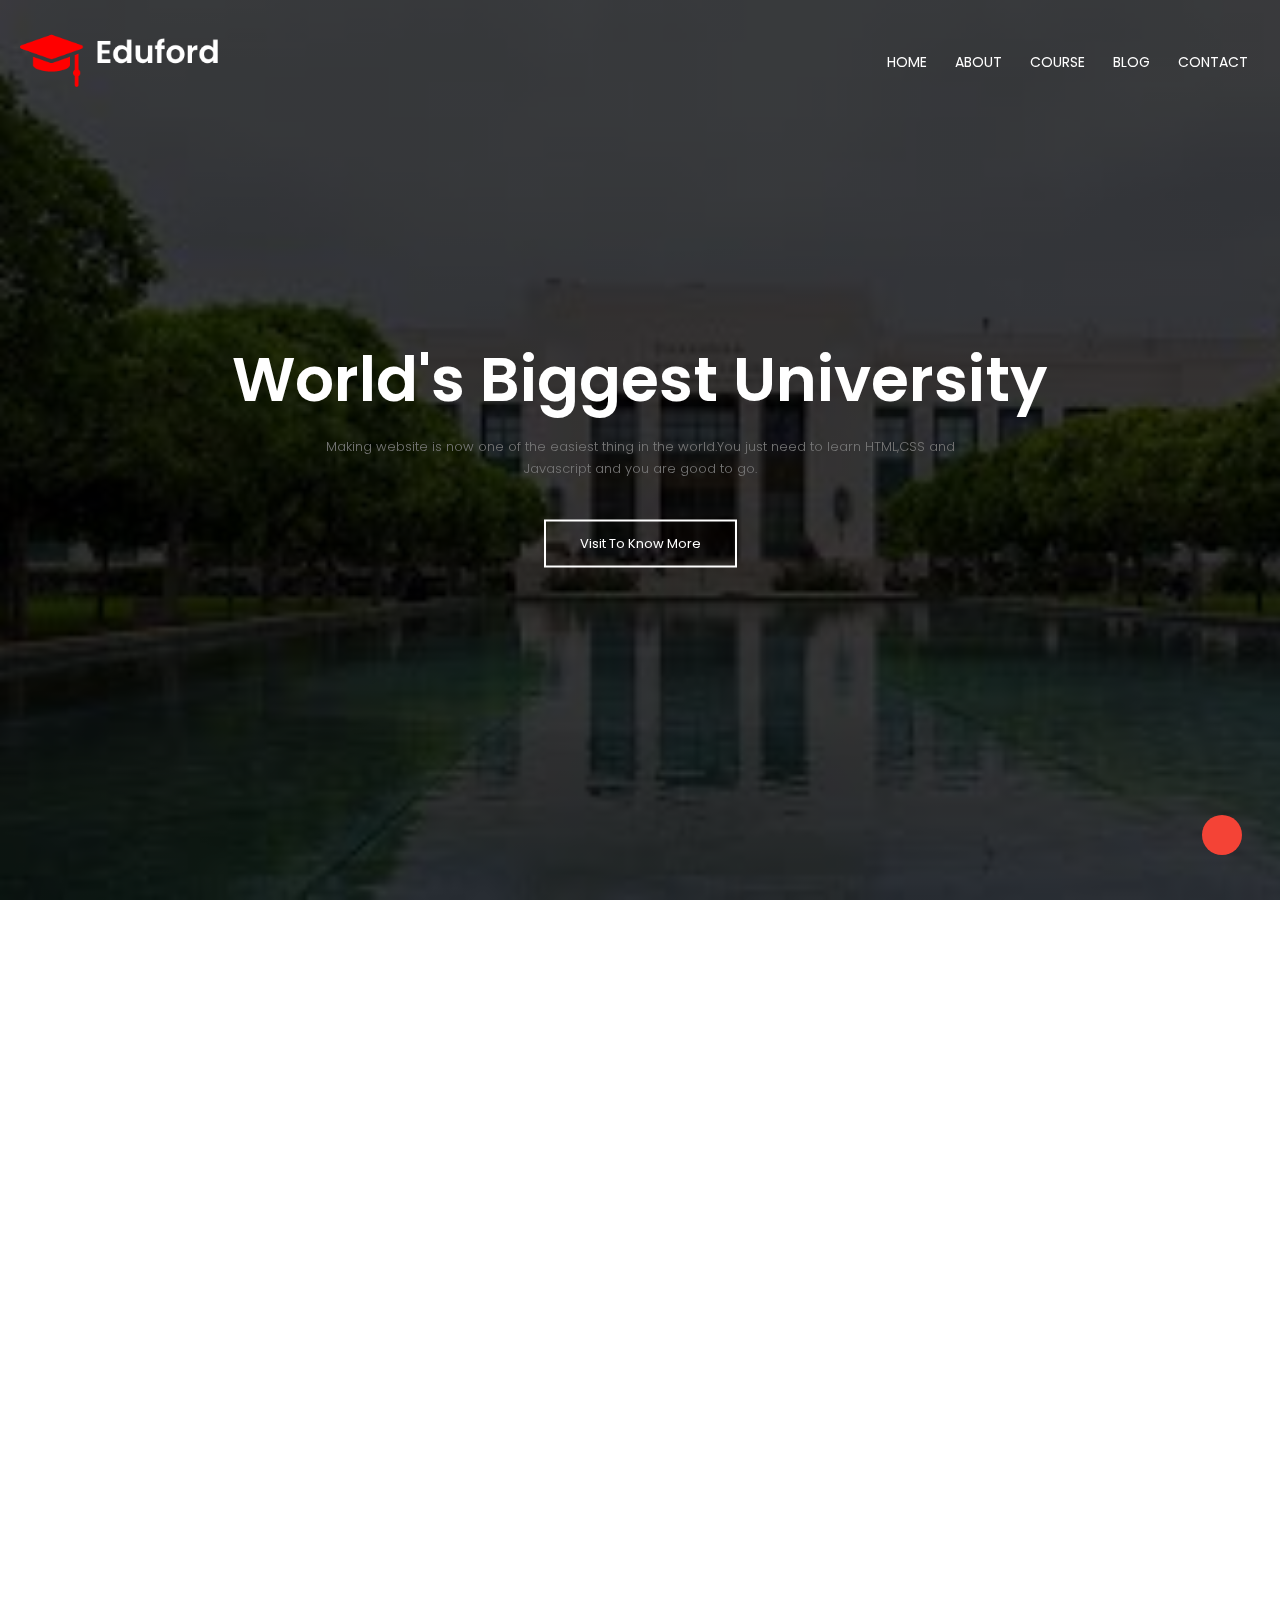
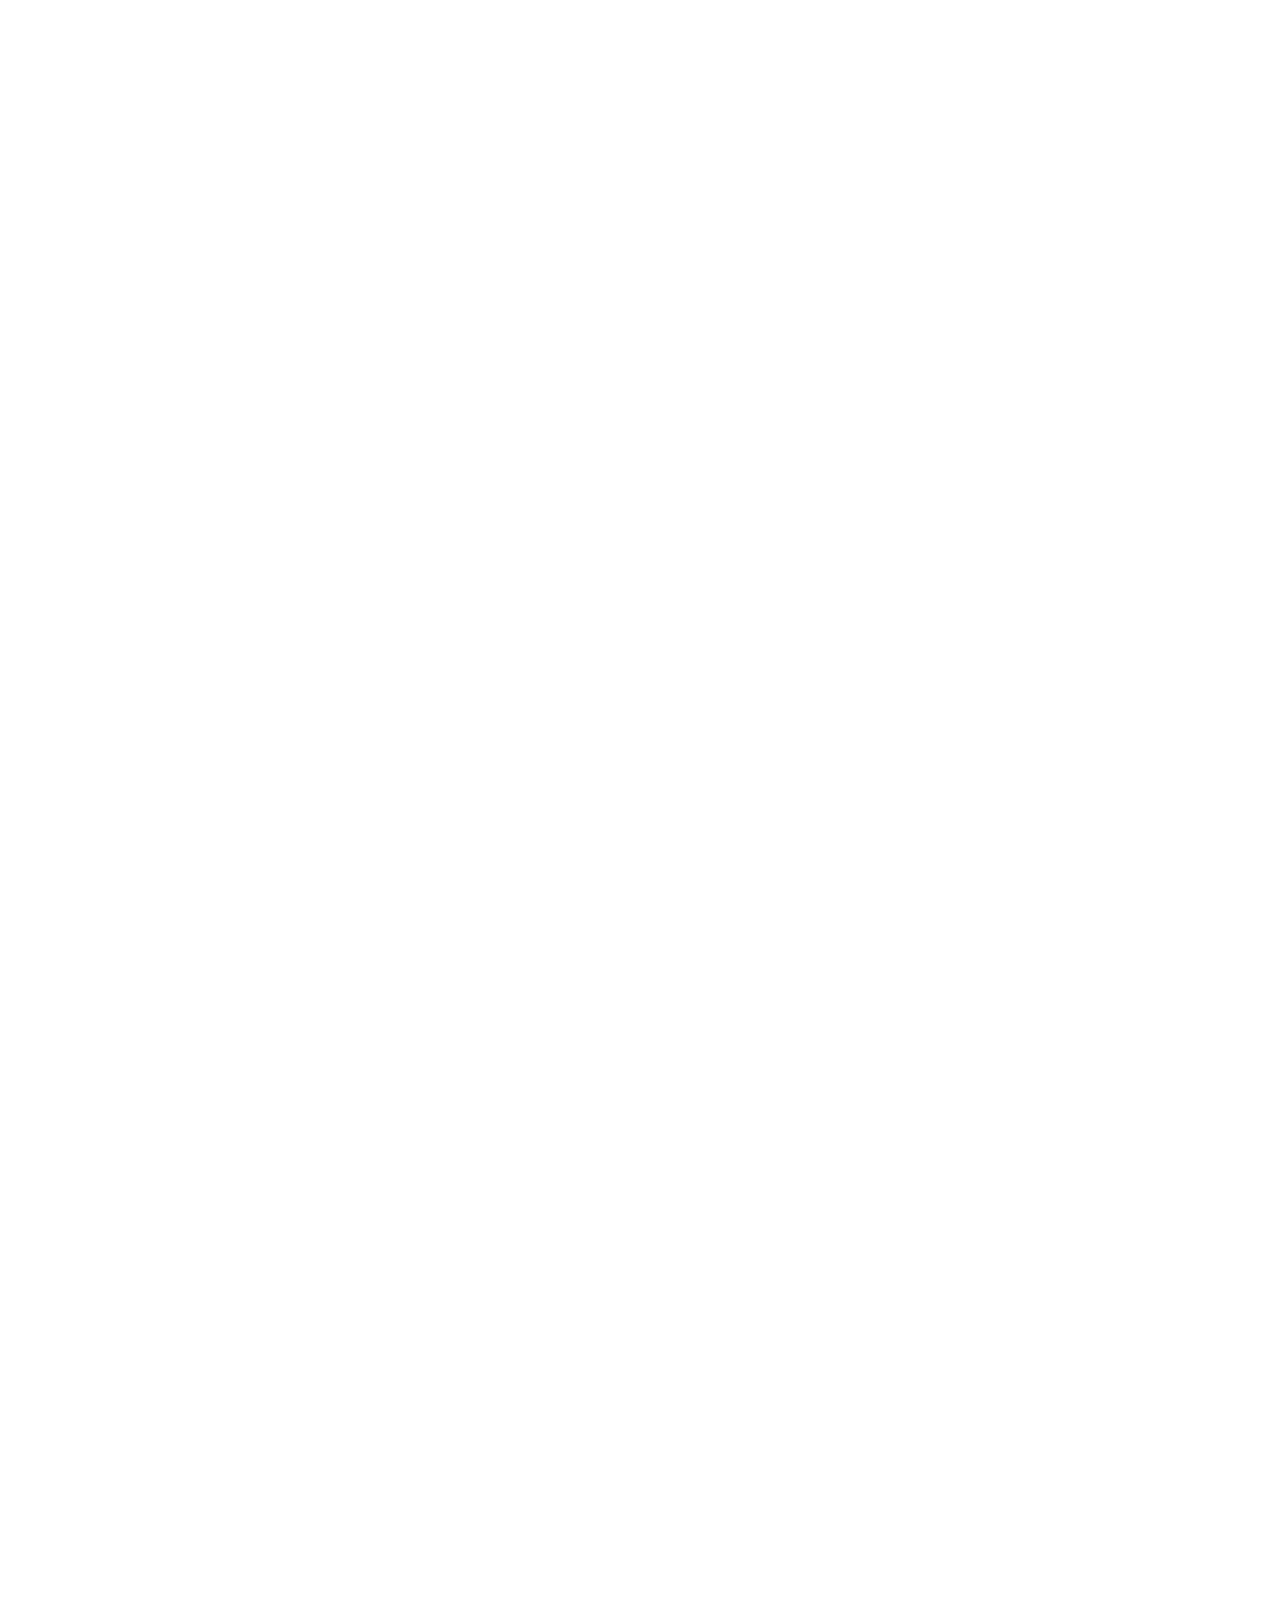
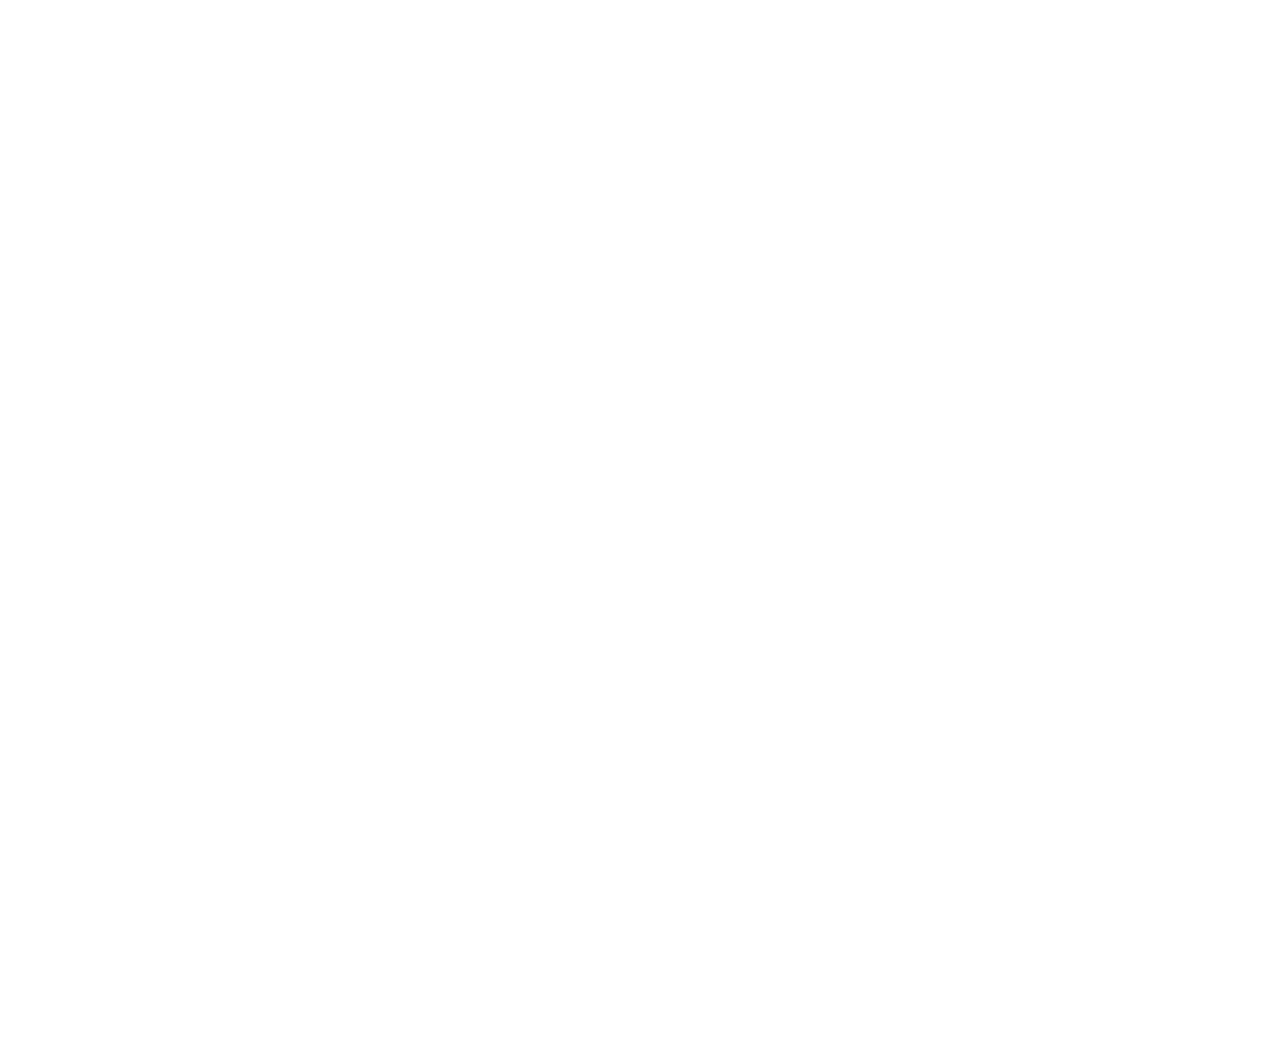
<file: index.html>
<!DOCTYPE html>
<html lang="en">
<head>
    <meta charset="UTF-8">
    <meta name="viewport" content="width=device-width, initial-scale=1.0">
    <title>University Web</title>
    <link rel="shortcut icon" href="favicon.jpg" type="image/x-icon">
    <link rel="stylesheet" href="style.css">
    <link rel="stylesheet" href="https://unpkg.com/aos@next/dist/aos.css" />
    <link rel="stylesheet" href="https://cdnjs.cloudflare.com/ajax/libs/font-awesome/6.4.2/css/all.min.css" integrity="sha512-z3gLpd7yknf1YoNbCzqRKc4qyor8gaKU1qmn+CShxbuBusANI9QpRohGBreCFkKxLhei6S9CQXFEbbKuqLg0DA==" crossorigin="anonymous" referrerpolicy="no-referrer" />
</head>
<body>

    <!-- Preloader -->

    <div id="preloader"></div>

    <!-- Navbar -->

    <section class="header">

        <nav data-aos="fade-down">
            <a href="index.html"><img src="logo.png"></a>
            <div class="nav-links" id="navLinks">
                <i class="fa fa-xmark" onclick="hideMenu()"></i>
                <ul>
                    <li><a href="index.html">HOME</a></li>
                    <li><a href="about.html">ABOUT</a></li>
                    <li><a href="courses.html">COURSE</a></li>
                    <li><a href="blog.html">BLOG</a></li>
                    <li><a href="contact.html">CONTACT</a></li>
                </ul>
            </div>
            <i class="fa fa-bars" onclick="showMenu()"></i>
        </nav>

        <div class="text-box">
            <h1 data-aos="fade-up">World's Biggest University</h1>
            <p data-aos="fade-up">Making website is now one of the easiest thing in the world.You just need to learn HTML,CSS and <br> Javascript and you are good to go.</p>
            <a href="" class="hero-btn" data-aos="fade-up" data-aos-offset="80">Visit To Know More</a>
        </div>

        <a href="#" class="top"><i class="fa-solid fa-arrow-up"></i></a>

    </section>



<!-- course -->


<section class="course">

    <h1 data-aos="fade-up">Courses We Offer</h1>
    <p data-aos="fade-up">Lorem ipsum dolor sit amet consectetur adipisicing elit.</p>

    <div class="row">
        <div class="course-col" data-aos="fade-up">
            <h3>Intermediate</h3>
            <p>Lorem ipsum dolor, sit amet consectetur adipisicing elit. Similique cupiditate animi quo illo! Dolorem mollitia dignissimos cumque aliquid, blanditiis rerum sint quos voluptatem repellat minima illum.Ashfaq hero is very good commando.</p>
        </div>
        <div class="course-col" data-aos="fade-up">
            <h3>Degree</h3>
            <p>Lorem ipsum dolor, sit amet consectetur adipisicing elit. Similique cupiditate animi quo illo! Dolorem mollitia dignissimos cumque aliquid, blanditiis rerum sint quos voluptatem repellat minima illum.Ashfaq hero is very good commando.</p>
        </div>
        <div class="course-col" data-aos="fade-up">
            <h3>Post Graduation</h3>
            <p>Lorem ipsum dolor, sit amet consectetur adipisicing elit. Similique cupiditate animi quo illo! Dolorem mollitia dignissimos cumque aliquid, blanditiis rerum sint quos voluptatem repellat minima illum.Ashfaq hero is very good commando.</p>
        </div>
    </div>

</section>



<!-- campus -->

<section class="campus">

    <h1 data-aos="fade-up">Our Global Campus</h1>
    <p data-aos="fade-up">Lorem ipsum, dolor sit amet consectetur adipisicing elit.</p>

    <div class="row">
        <div class="campus-col" data-aos="fade-up">
            <img src="bahria.jpg">
            <div class="layer">
                <h3>BEHRIA</h3>
            </div>
        </div>
        <div class="campus-col" data-aos="fade-up">
            <img src="karachi.jpg">
            <div class="layer">
                <h3>KARACHI</h3>
            </div>
        </div>
        <div class="campus-col" data-aos="fade-up">
            <img src="peshawar.jpg">
            <div class="layer">
                <h3>PESHAWAR</h3>
            </div>
        </div>
    </div>

</section>



<!-- facilities -->


<section class="facilities">

    <h1 data-aos="fade-up">Our Facilities</h1>
    <p data-aos="fade-up">Lorem ipsum dolor sit amet consectetur adipisicing elit.</p>

    <div class="row">
        <div class="facilities-col" data-aos="fade-up">
            <img src="library.jpg">
            <h3>World Class Library</h3>
            <p>Lorem ipsum dolor sit amet consectetur adipisicing elit. Quos accusantium ab repudiandae doloribus repent.</p>
        </div>
        <div class="facilities-col" data-aos="fade-up">
            <img src="playground.jpg">
            <h3>Largest Playground</h3>
            <p>Lorem ipsum dolor sit amet consectetur adipisicing elit. Quos accusantium ab repudiandae doloribus repent.</p>
        </div>
        <div class="facilities-col" data-aos="fade-up">
            <img src="cafeteria.jpg">
            <h3>Healthy And Tasty Food</h3>
            <p>Lorem ipsum dolor sit amet consectetur adipisicing elit. Quos accusantium ab repudiandae doloribus repent.</p>
        </div>
    </div>

</section>


<!-- testimonials -->


<section class="testimonials">

    <h1 data-aos="fade-up">What Our Student Says</h1>
    <p data-aos="fade-up">Lorem ipsum dolor, sit amet consectetur adipisicing elit.</p>

    <div class="row">
        <div class="testimonials-col" data-aos="fade-up">
            <img src="mr.beast.jpg">
            <div>
                <p>Lorem ipsum dolor sit, amet consectetur adipisicing elit. Quos fuga nobis, architecto soluta illo eveniet corrupti suscipit accusamus ex placeat quisquam.Veritatis odit voluptatibus explicabo ducimus.</p>
                <h3>Mr.Beast</h3>
                <i class="fa fa-star"></i>
                <i class="fa fa-star"></i>
                <i class="fa fa-star"></i>
                <i class="fa fa-star"></i>
                <i class="fa fa-star-o"></i>
            </div>
        </div>
        <div class="testimonials-col" data-aos="fade-up">
            <img src="mr.jack.jpg">
            <div>
                <p>Lorem ipsum dolor sit, amet consectetur adipisicing elit. Quos fuga nobis, architecto soluta illo eveniet corrupti suscipit accusamus ex placeat quisquam.Veritatis odit voluptatibus explicabo ducimus.</p>
                <h3>Mr.Jack</h3>
                <i class="fa fa-star"></i>
                <i class="fa fa-star"></i>
                <i class="fa fa-star"></i>
                <i class="fa fa-star"></i>
                <i class="fa fa-star-half-o"></i>
            </div>
        </div>
    </div>

</section>


<!-- call to action -->


<section class="cta" data-aos="fade-up">

    <h1>Enroll For Our Various Online Courses <br> Anywhere From The World</h1>
    <a href="" class="hero-btn">CONTACT US</a>

</section>

<!-- footer -->

<section class="footer" data-aos="fade-up">

    <h3>About Us</h3>
    <p>Lorem ipsum dolor sit amet consectetur adipisicing elit. Dolorem ipsam nostrum, <br> aperiam consequuntur nemo quia iusto possimus minima enim modi.</p>
    <div class="icons">
        <i class="fa-brands fa-facebook"></i>
        <i class="fa-brands fa-instagram"></i>
        <i class="fa-brands fa-twitter"></i>
        <i class="fa-brands fa-linkedin"></i>
    </div>
    <p>Made With <i class="fa fa-heart"></i> By Abdul Rafay</p>

</section>


<!-- Javascript -->

<script src="https://unpkg.com/aos@next/dist/aos.js"></script>
<script>
    AOS.init({
        duration: 1000,
        offset: 120
      });
</script>

<script>

var navLinks = document.getElementById('navLinks');
function showMenu(){
    navLinks.style.right = '0';
}
function hideMenu(){
    navLinks.style.right = '-200px';
}

const loader = document.getElementById("preloader");

window.addEventListener("load", function(){
    loader.style.display = "none";
})

</script>

</body>
</html>
</file>
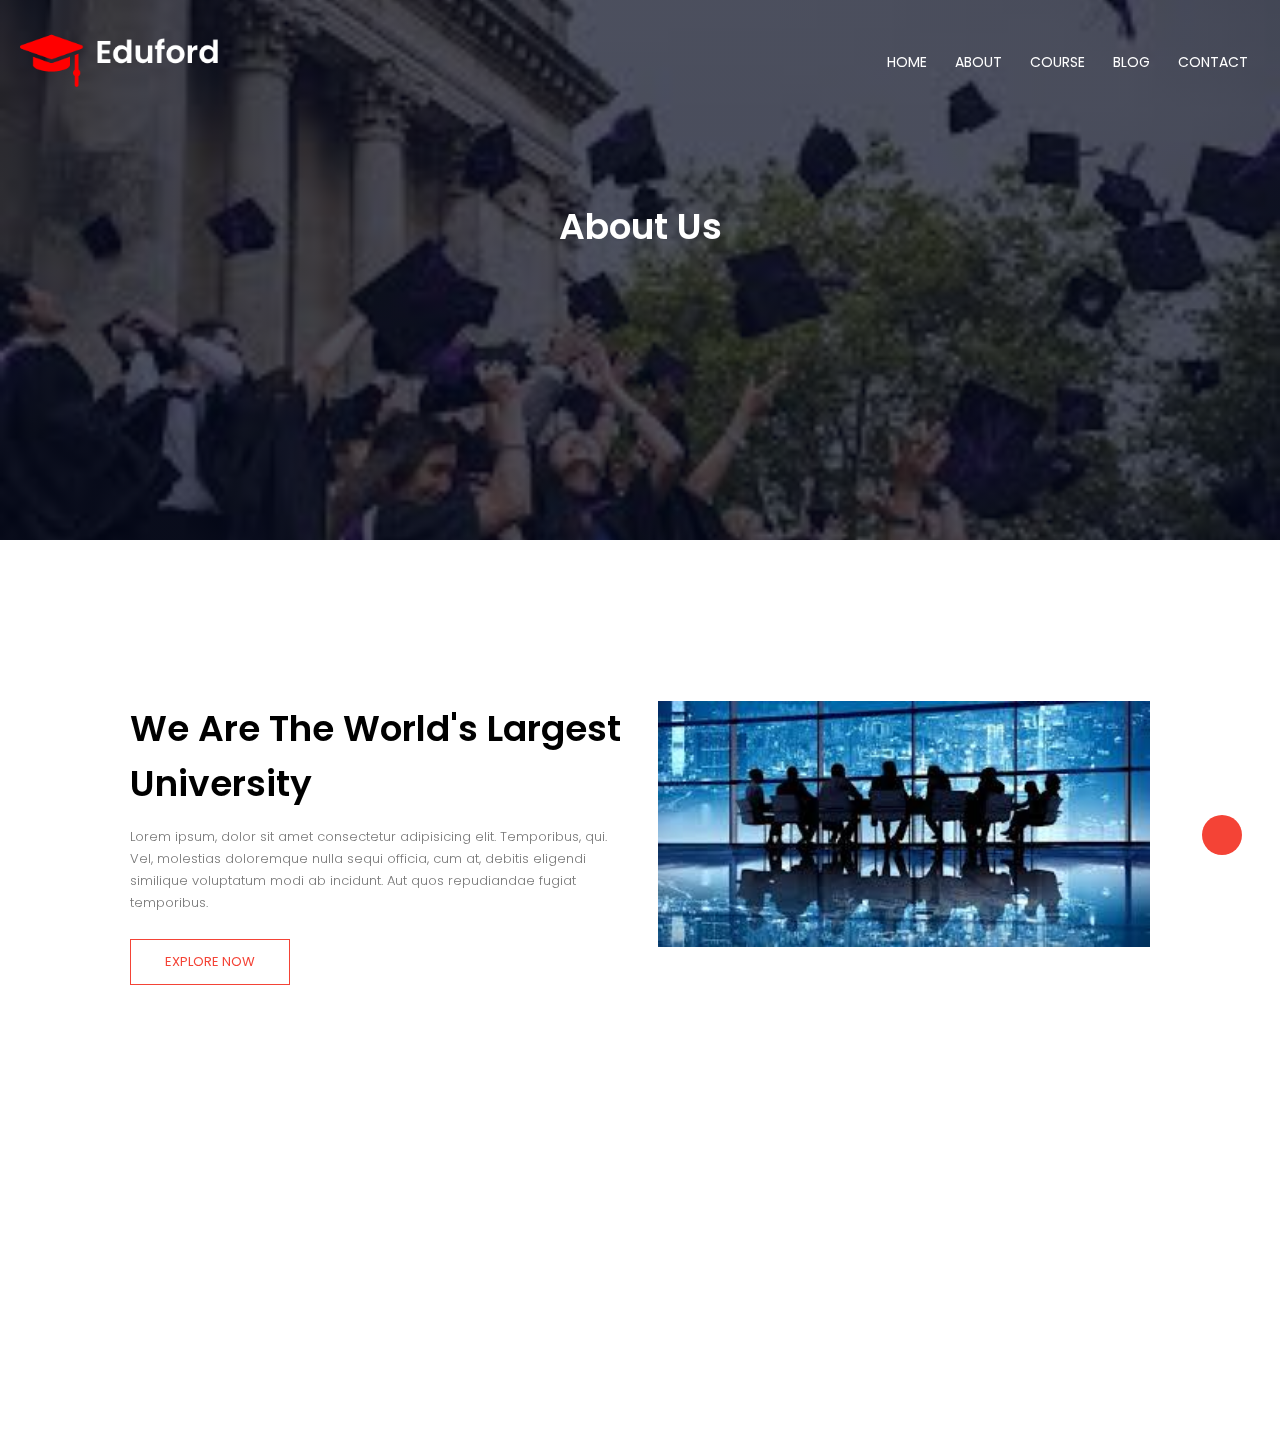
<file: about.html>
<!DOCTYPE html>
<html lang="en">
<head>
    <meta charset="UTF-8">
    <meta name="viewport" content="width=device-width, initial-scale=1.0">
    <title>University Web</title>
    <link rel="shortcut icon" href="favicon.jpg" type="image/x-icon">
    <link rel="stylesheet" href="style.css">
    <link rel="stylesheet" href="https://unpkg.com/aos@next/dist/aos.css" />
    <link rel="stylesheet" href="https://cdnjs.cloudflare.com/ajax/libs/font-awesome/6.4.2/css/all.min.css" integrity="sha512-z3gLpd7yknf1YoNbCzqRKc4qyor8gaKU1qmn+CShxbuBusANI9QpRohGBreCFkKxLhei6S9CQXFEbbKuqLg0DA==" crossorigin="anonymous" referrerpolicy="no-referrer" />
</head>
<body>

    <!-- Preloader -->

    <div id="preloader"></div>

    <!-- Navbar -->

    <section class="sub-header">

        <nav data-aos="fade-down">
            <a href="index.html"><img src="logo.png"></a>
            <div class="nav-links" id="navLinks">
                <i class="fa fa-xmark" onclick="hideMenu()"></i>
                <ul>
                    <li><a href="index.html">HOME</a></li>
                    <li><a href="about.html">ABOUT</a></li>
                    <li><a href="courses.html">COURSE</a></li>
                    <li><a href="blog.html">BLOG</a></li>
                    <li><a href="contact.html">CONTACT</a></li>
                </ul>
            </div>
            <i class="fa fa-bars" onclick="showMenu()"></i>
        </nav>

        <h1 data-aos="fade-down">About Us</h1>

        <a href="#" class="top"><i class="fa-solid fa-arrow-up"></i></a>

    </section>


<!-- about us content -->


<section class="about-us">

    <div class="row" data-aos="fade-up">
        <div class="about-col">
            <h1>We Are The World's Largest University</h1>
            <p>Lorem ipsum, dolor sit amet consectetur adipisicing elit. Temporibus, qui. Vel, molestias doloremque nulla sequi officia, cum at, debitis eligendi similique voluptatum modi ab incidunt. Aut quos repudiandae fugiat temporibus.</p>
            <a href="" class="hero-btn red-btn">EXPLORE NOW</a>
        </div>
        <div class="about-col">
            <img src="about.mt.jpg">
        </div>
    </div>

</section>


<!-- footer -->


<section class="footer" data-aos="fade-up">

    <h3>About Us</h3>
    <p>Lorem ipsum dolor sit amet consectetur adipisicing elit. Dolorem ipsam nostrum, <br> aperiam consequuntur nemo quia iusto possimus minima enim modi.</p>
    <div class="icons">
        <i class="fa-brands fa-facebook"></i>
        <i class="fa-brands fa-instagram"></i>
        <i class="fa-brands fa-twitter"></i>
        <i class="fa-brands fa-linkedin"></i>
    </div>
    <p>Made With <i class="fa fa-heart"></i>Love By Abdul Rafay</p>

</section>


<!-- Javascript -->

<script src="https://unpkg.com/aos@next/dist/aos.js"></script>
<script>
    AOS.init({
        duration: 1000,
        offset: 120
      });
</script>

<script>

var navLinks = document.getElementById('navLinks');
function showMenu(){
    navLinks.style.right = '0';
}
function hideMenu(){
    navLinks.style.right = '-200px';
}

const loader = document.getElementById("preloader");

window.addEventListener("load", function(){
    loader.style.display = "none";
})

</script>

</body>
</html>
</file>
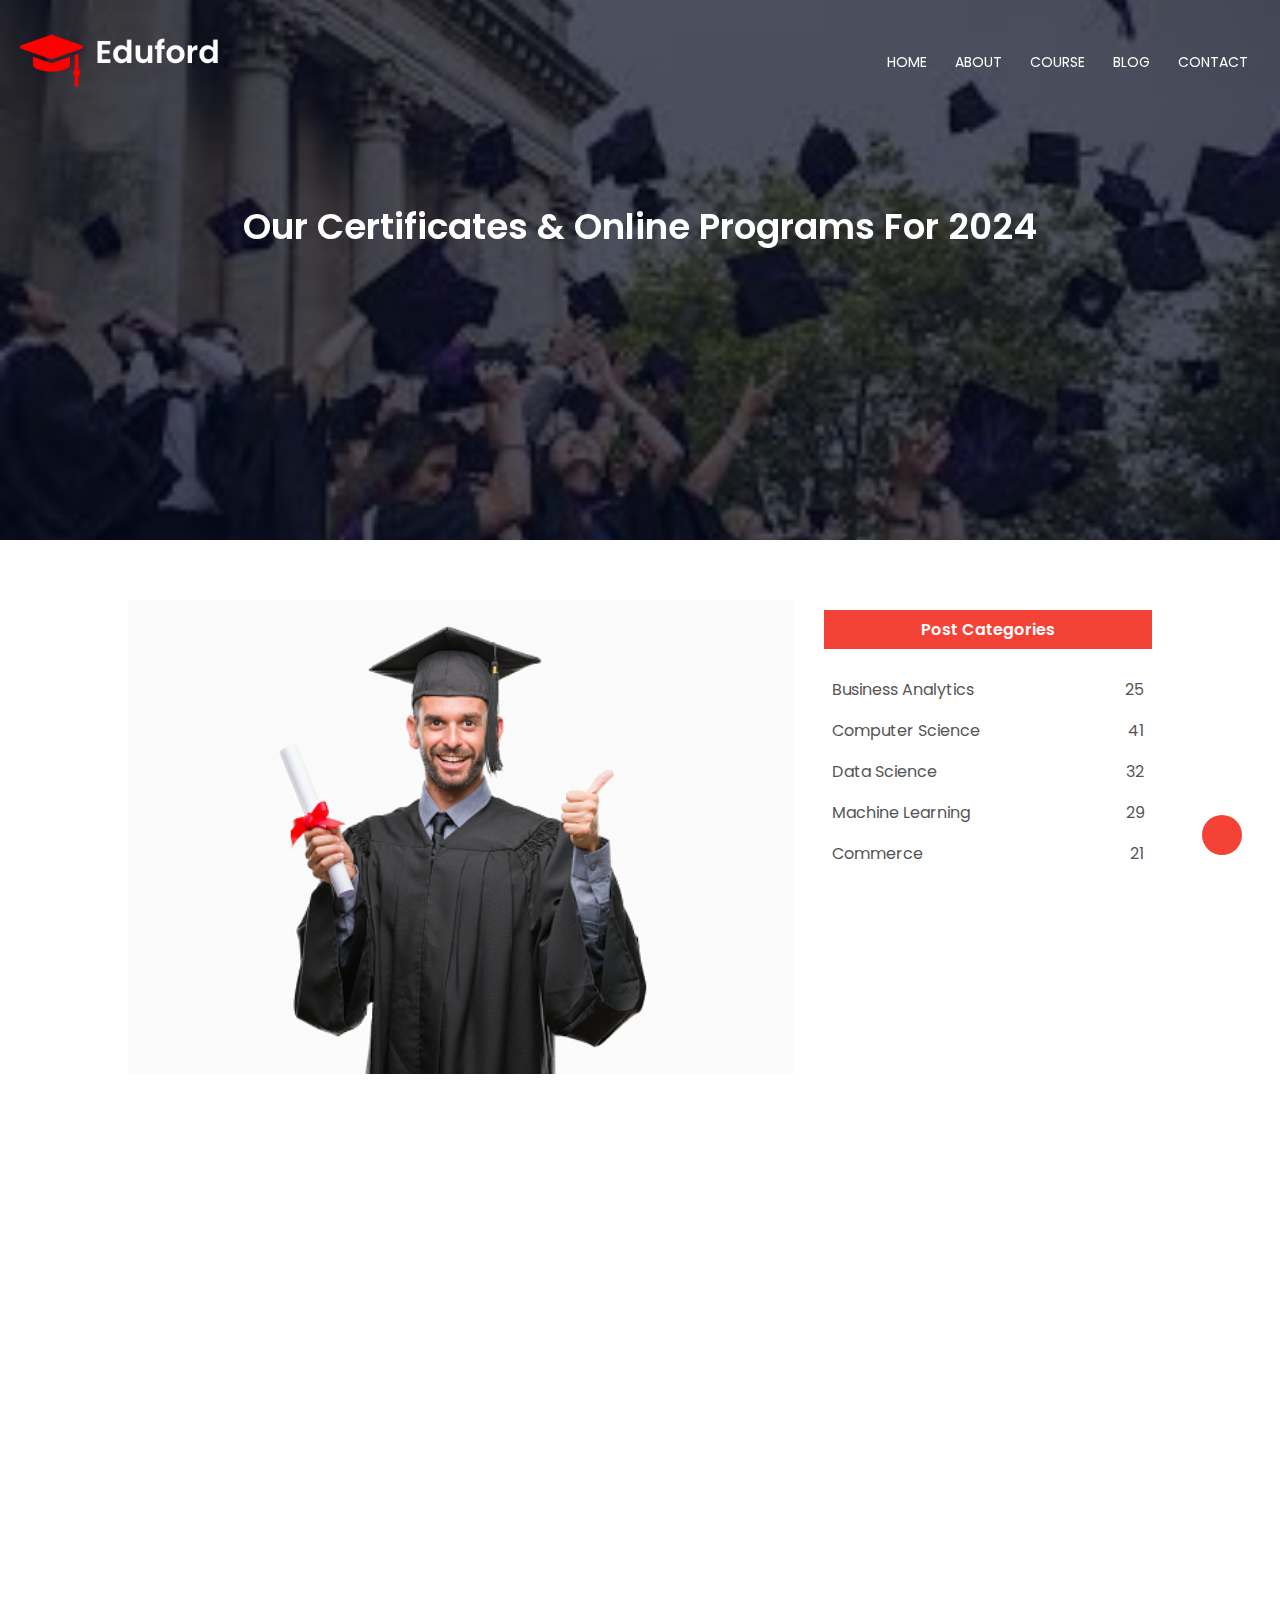
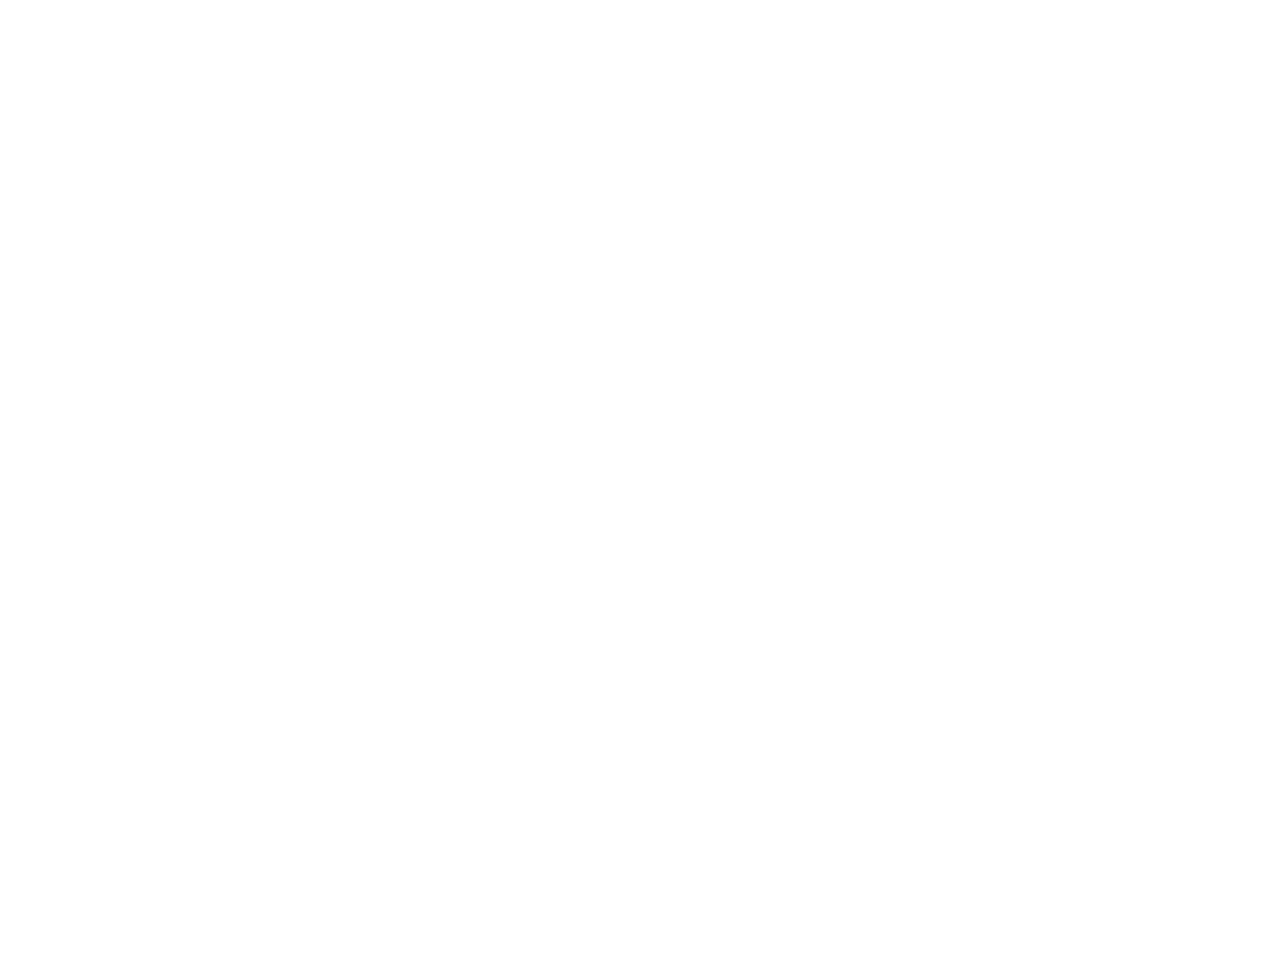
<file: blog.html>
<!DOCTYPE html>
<html lang="en">
<head>
    <meta charset="UTF-8">
    <meta name="viewport" content="width=device-width, initial-scale=1.0">
    <title>University Web</title>
    <link rel="shortcut icon" href="favicon.jpg" type="image/x-icon">
    <link rel="stylesheet" href="style.css">
    <link rel="stylesheet" href="https://unpkg.com/aos@next/dist/aos.css" />
    <link rel="stylesheet" href="https://cdnjs.cloudflare.com/ajax/libs/font-awesome/6.4.2/css/all.min.css" integrity="sha512-z3gLpd7yknf1YoNbCzqRKc4qyor8gaKU1qmn+CShxbuBusANI9QpRohGBreCFkKxLhei6S9CQXFEbbKuqLg0DA==" crossorigin="anonymous" referrerpolicy="no-referrer" />
</head>
<body>

    <!-- Preloader -->

    <div id="preloader"></div>

    <!-- Navbar -->

    <section class="sub-header">

        <nav data-aos="fade-down">
            <a href="index.html"><img src="logo.png"></a>
            <div class="nav-links" id="navLinks">
                <i class="fa fa-xmark" onclick="hideMenu()"></i>
                <ul>
                    <li><a href="index.html">HOME</a></li>
                    <li><a href="about.html">ABOUT</a></li>
                    <li><a href="courses.html">COURSE</a></li>
                    <li><a href="blog.html">BLOG</a></li>
                    <li><a href="contact.html">CONTACT</a></li>
                </ul>
            </div>
            <i class="fa fa-bars" onclick="showMenu()"></i>
        </nav>

        <h1 data-aos="fade-down">Our Certificates & Online Programs For 2024</h1>

        <a href="#" class="top"><i class="fa-solid fa-arrow-up"></i></a>

    </section>


<!-- blog page content -->


<section class="blog-content">

    <div class="blog-left">
        <img src="certificate.jpg" data-aos="fade-up">
        <h2 data-aos="fade-up">Our Certificates & Online Programs For 2023</h2>
        <p data-aos="fade-up">Lorem ipsum dolor sit amet consectetur adipisicing elit. Provident, ullam perspiciatis ex doloremque accusamus aliquam voluptas ipsa quas cum nostrum, perferendis blanditiis veritatis recusandae molestiae pariatur consequatur quos, minus cotrum histrech gestorial backtecria getes.</p>
        <br>
        <p data-aos="fade-up">Lorem ipsum dolor sit, amet consectetur adipisicing elit. Reiciendis soluta aut doloremque, quidem maxime magni. Animi provident error laboriosam sit magnam beatae quae soluta. Nisi officia atque at iste error.Lorem ipsum dolor sit amet consectetur adipisicing elit. Dolorem ipsam nostrum, <br> aperiam consequuntur nemo quia iusto possimus minima enim modi.</p>
        <br>
        <p data-aos="fade-up">Lorem ipsum dolor sit, amet consectetur adipisicing elit. Reiciendis soluta aut doloremque, quidem maxime magni. Animi provident error laboriosam sit magnam beatae quae soluta. Nisi officia atque at iste error.Lorem ipsum dolor sit amet consectetur adipisicing elit. Dolorem ipsam nostrum, aperiam consequuntur nemo quia iusto possimus minima enim modi.</p>
        <br>
        <p data-aos="fade-up">Lorem ipsum dolor sit, amet consectetur adipisicing elit. Reiciendis soluta aut doloremque, quidem maxime magni. Animi provident error laboriosam sit magnam beatae quae soluta. Nisi officia atque at iste error.Lorem ipsum dolor sit amet consectetur adipisicing elit. Dolorem ipsam nostrum, aperiam consequuntur nemo quia iusto possimus minima enim modi.</p>

        <div class="comment-box" data-aos="fade-up">

            <h3>Leave a comment</h3>

            <form class="comment-form">
                <input type="text" placeholder="Enter Name">
                <input type="text" placeholder="Enter Email">
                <textarea rows="5" placeholder="Your Comment"></textarea>
                <button type="submit" class="hero-btn red-btn">Post Comment</button>
            </form>

        </div>


    </div>
    <div class="blog-right">
        <h3>Post Categories</h3>
        <div>
            <span>Business Analytics</span>
            <span>25</span>
        </div>
        <div>
            <span>Computer Science</span>
            <span>41</span>
        </div>
        <div>
            <span>Data Science</span>
            <span>32</span>
        </div>
        <div>
            <span>Machine Learning</span>
            <span>29</span>
        </div>
        <div>
            <span>Commerce</span>
            <span>21</span>
        </div>
    </div>


</section>


<!-- footer -->


<section class="footer" data-aos="fade-up">

    <h3>About Us</h3>
    <p>Lorem ipsum dolor sit amet consectetur adipisicing elit. Dolorem ipsam nostrum, <br> aperiam consequuntur nemo quia iusto possimus minima enim modi.</p>
    <div class="icons">
        <i class="fa-brands fa-facebook"></i>
        <i class="fa-brands fa-instagram"></i>
        <i class="fa-brands fa-twitter"></i>
        <i class="fa-brands fa-linkedin"></i>
    </div>
    <p>Made With <i class="fa fa-heart"></i>Love By Abdul Rafay</p>

</section>


<!-- Javascript -->

<script src="https://unpkg.com/aos@next/dist/aos.js"></script>
<script>
    AOS.init({
        duration: 1000,
        offset: 120
      });
</script>

<script>

var navLinks = document.getElementById('navLinks');
function showMenu(){
    navLinks.style.right = '0';
}
function hideMenu(){
    navLinks.style.right = '-200px';
}

const loader = document.getElementById("preloader");

window.addEventListener("load", function(){
    loader.style.display = "none";
})

</script>


</body>
</html>
</file>
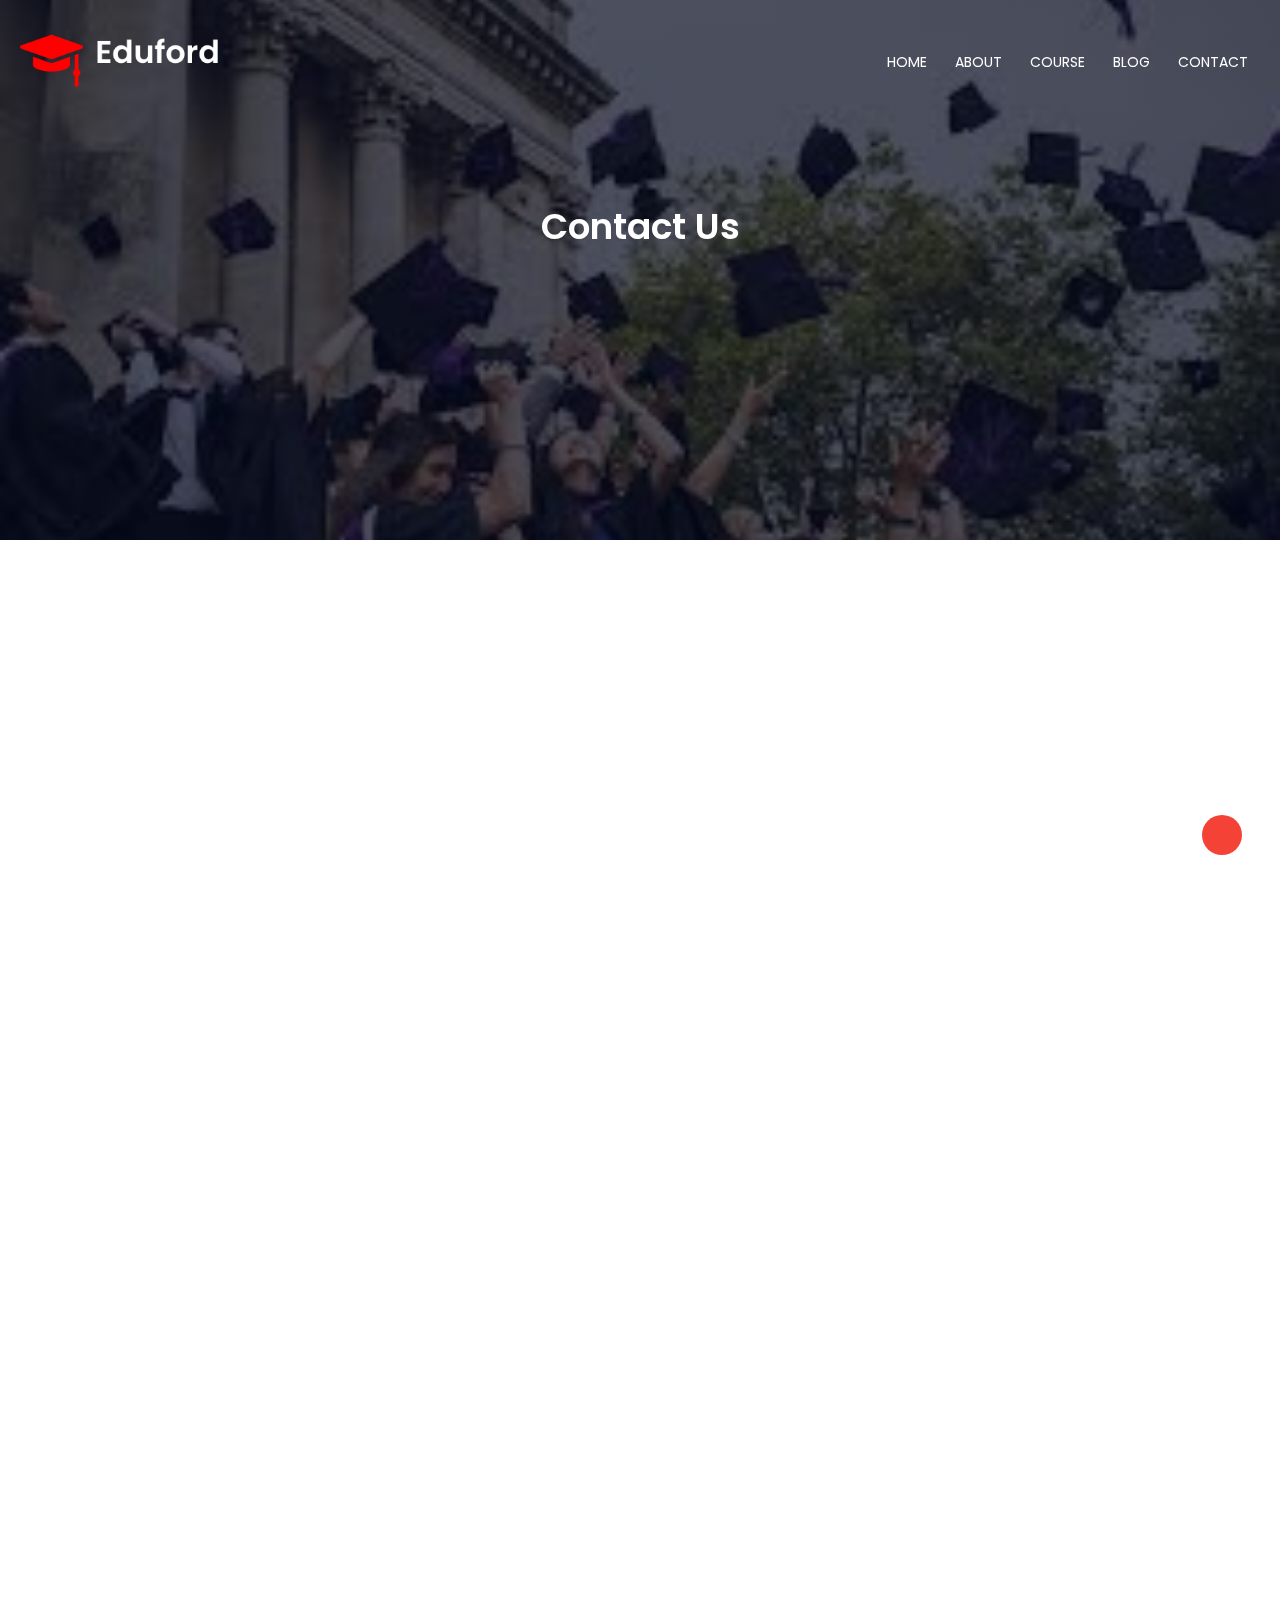
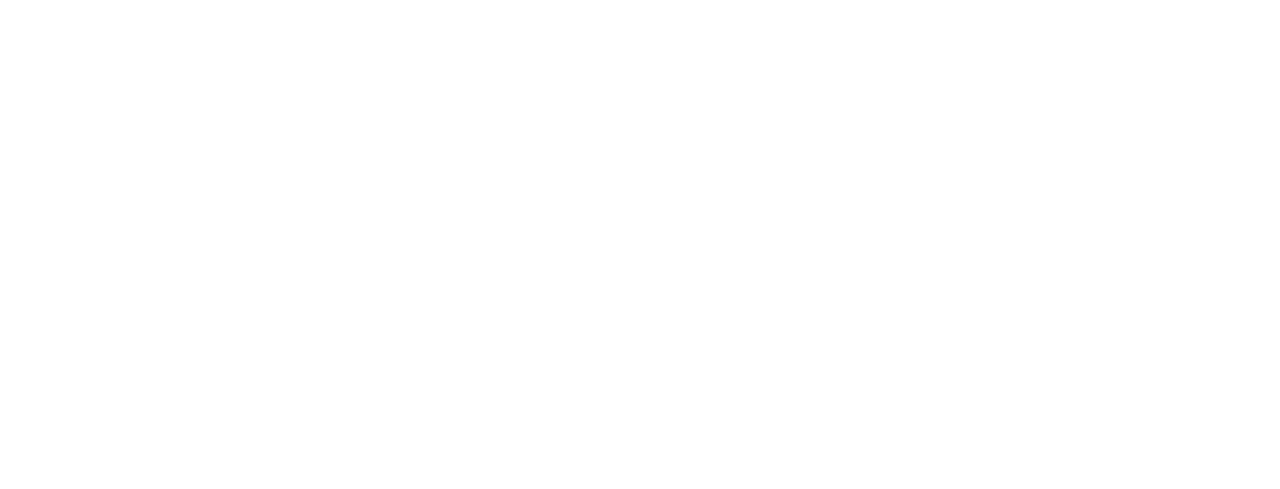
<file: contact.html>
<!DOCTYPE html>
<html lang="en">
<head>
    <meta charset="UTF-8">
    <meta name="viewport" content="width=device-width, initial-scale=1.0">
    <title>University Web</title>
    <link rel="shortcut icon" href="favicon.jpg" type="image/x-icon">
    <link rel="stylesheet" href="style.css">
    <link rel="stylesheet" href="https://unpkg.com/aos@next/dist/aos.css" />
    <link rel="stylesheet" href="https://cdnjs.cloudflare.com/ajax/libs/font-awesome/6.4.2/css/all.min.css" integrity="sha512-z3gLpd7yknf1YoNbCzqRKc4qyor8gaKU1qmn+CShxbuBusANI9QpRohGBreCFkKxLhei6S9CQXFEbbKuqLg0DA==" crossorigin="anonymous" referrerpolicy="no-referrer" />
</head>
<body>

    <!-- Preloader -->

    <div id="preloader"></div>

    <!-- Navbar -->

    <section class="sub-header">

        <nav data-aos="fade-down">
            <a href="index.html"><img src="logo.png"></a>
            <div class="nav-links" id="navLinks">
                <i class="fa fa-xmark" onclick="hideMenu()"></i>
                <ul>
                    <li><a href="index.html">HOME</a></li>
                    <li><a href="about.html">ABOUT</a></li>
                    <li><a href="courses.html">COURSE</a></li>
                    <li><a href="blog.html">BLOG</a></li>
                    <li><a href="contact.html">CONTACT</a></li>
                </ul>
            </div>
            <i class="fa fa-bars" onclick="showMenu()"></i>
        </nav>

        <h1 data-aos="fade-down">Contact Us</h1>

        <a href="#" class="top"><i class="fa-solid fa-arrow-up"></i></a>

    </section>


<!-- Contact us page -->


<section class="location" data-aos="fade-up">

    <iframe src="https://www.google.com/maps/embed?pb=!1m18!1m12!1m3!1d28939.90806539178!2d66.9863435084525!3d24.949488944822303!2m3!1f0!2f0!3f0!3m2!1i1024!2i768!4f13.1!3m3!1m2!1s0x3eb36ae71fc40a31%3A0xcfbb1d61e6ab566d!2sOrangi%20Town%2C%20Karachi%2C%20Karachi%20City%2C%20Sindh%2C%20Pakistan!5e0!3m2!1sen!2s!4v1697614938412!5m2!1sen!2s" width="600" height="450" style="border:0;" allowfullscreen="" loading="lazy" referrerpolicy="no-referrer-when-downgrade"></iframe>

</section>


<section class="contact-us">

    <div class="row" data-aos="fade-up">
        <div class="contact-col">
            <div>
            <i class="fa fa-home"></i>
            <span>
                <h5>XYZ Road, ABC Building</h5>
                <p>Karachi, Orangi Town, Pakistan</p>
            </span>
        </div>
        <div>
            <i class="fa fa-phone"></i>
            <span>
                <h5>+92 3118447717</h5>
                <p>Monday To Saturday, 9AM to 5PM</p>
            </span>
        </div>
        <div>
            <i class="fa fa-envelope"></i>
            <span>
                <h5>@abdulrafay.com</h5>
                <p>Email us your query</p>
            </span>
        </div>
        </div>

        <div class="contact-col">

            <form>
                <input type="text" placeholder="Enter your name" required>
                <input type="text" placeholder="Enter email address" required>
                <input type="text" placeholder="Enter your subject" required>
                <textarea rows="8" placeholder="Message" required></textarea>
                <button type="submit" class="hero-btn red-btn">Send Message</button>
            </form>

        </div>

    </div>

</section>


<!-- footer -->


<section class="footer" data-aos="fade-up">

    <h3>About Us</h3>
    <p>Lorem ipsum dolor sit amet consectetur adipisicing elit. Dolorem ipsam nostrum, <br> aperiam consequuntur nemo quia iusto possimus minima enim modi.</p>
    <div class="icons">
        <i class="fa-brands fa-facebook"></i>
        <i class="fa-brands fa-instagram"></i>
        <i class="fa-brands fa-twitter"></i>
        <i class="fa-brands fa-linkedin"></i>
    </div>
    <p>Made With <i class="fa fa-heart"></i>Love By Abdul Rafay</p>

</section>



<!-- Javascript -->

<script src="https://unpkg.com/aos@next/dist/aos.js"></script>
<script>
    AOS.init({
        duration: 1000,
        offset: 120
      });
</script>

<script>

var navLinks = document.getElementById('navLinks');
function showMenu(){
    navLinks.style.right = '0';
}
function hideMenu(){
    navLinks.style.right = '-200px';
}

const loader = document.getElementById("preloader");

window.addEventListener("load", function(){
    loader.style.display = "none";
})

</script>


</body>
</html>
</file>
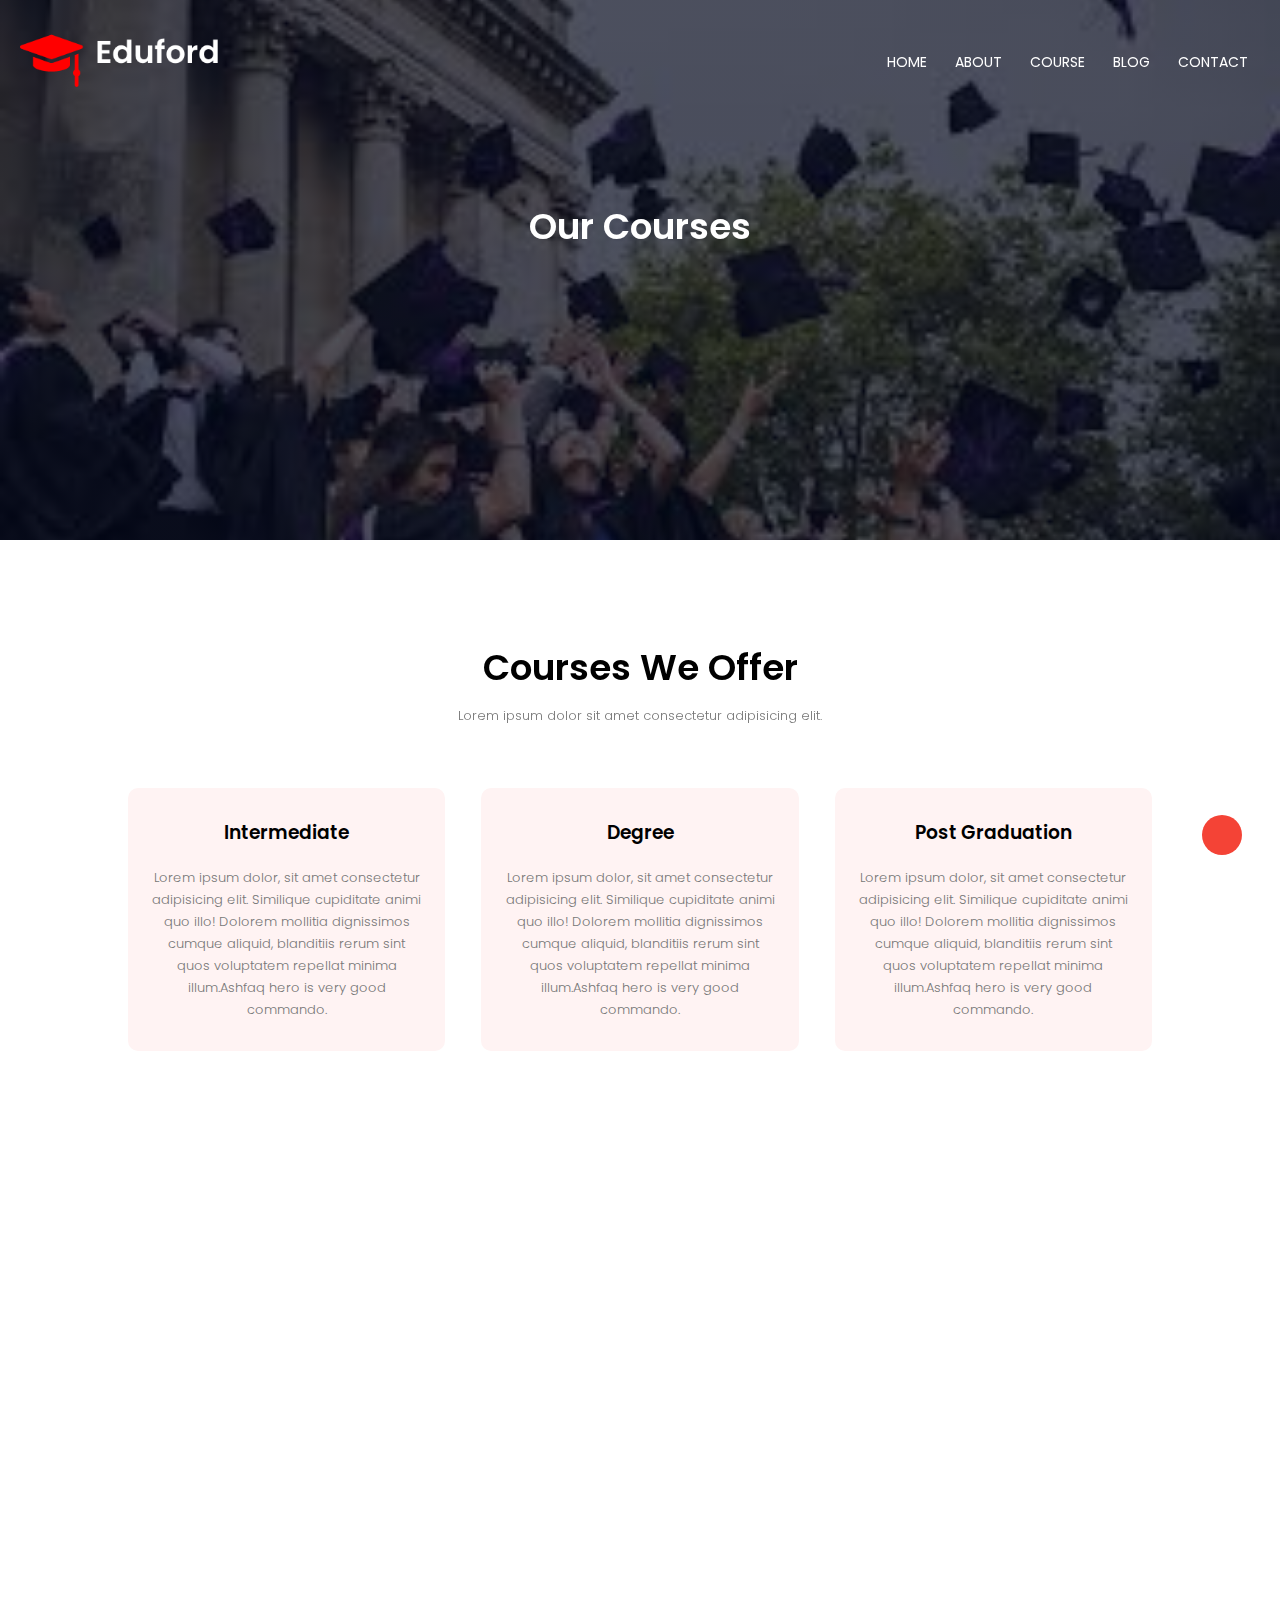
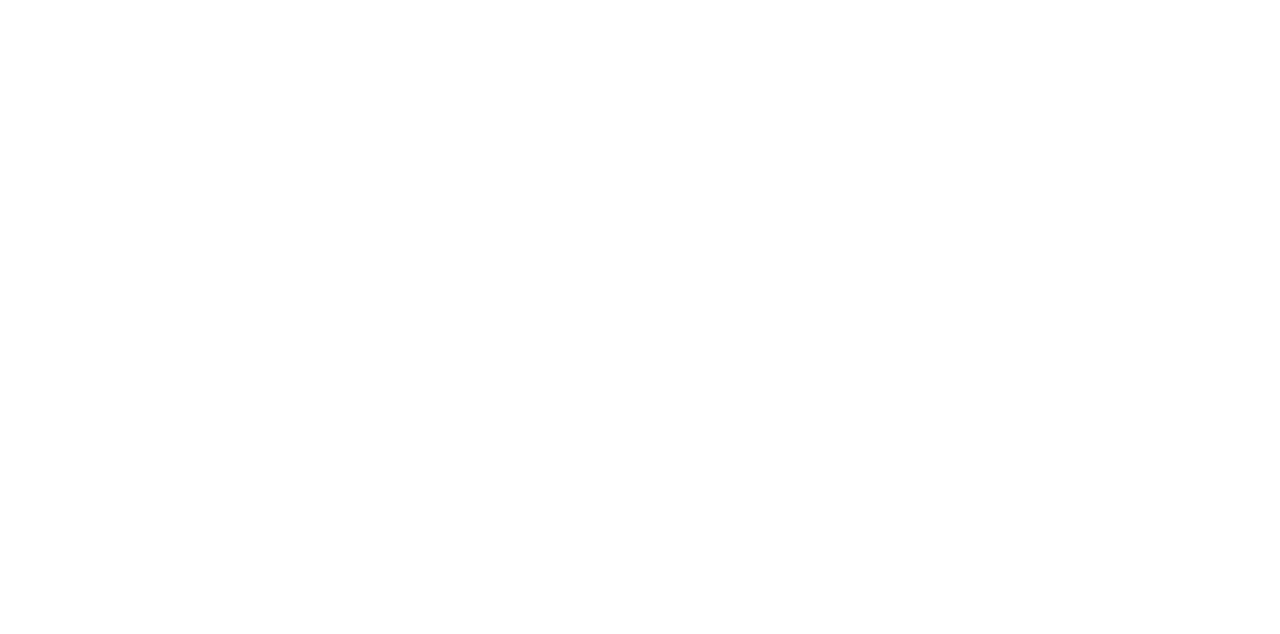
<file: courses.html>
<!DOCTYPE html>
<html lang="en">
<head>
    <meta charset="UTF-8">
    <meta name="viewport" content="width=device-width, initial-scale=1.0">
    <title>University Web</title>
    <link rel="shortcut icon" href="favicon.jpg" type="image/x-icon">
    <link rel="stylesheet" href="style.css">
    <link rel="stylesheet" href="https://unpkg.com/aos@next/dist/aos.css" />
    <link rel="stylesheet" href="https://cdnjs.cloudflare.com/ajax/libs/font-awesome/6.4.2/css/all.min.css" integrity="sha512-z3gLpd7yknf1YoNbCzqRKc4qyor8gaKU1qmn+CShxbuBusANI9QpRohGBreCFkKxLhei6S9CQXFEbbKuqLg0DA==" crossorigin="anonymous" referrerpolicy="no-referrer" />
</head>
<body>

    <!-- Preloader -->

    <div id="preloader"></div>

    <!-- Navbar -->

    <section class="sub-header">

        <nav data-aos="fade-down">
            <a href="index.html"><img src="logo.png"></a>
            <div class="nav-links" id="navLinks">
                <i class="fa fa-xmark" onclick="hideMenu()"></i>
                <ul>
                    <li><a href="index.html">HOME</a></li>
                    <li><a href="about.html">ABOUT</a></li>
                    <li><a href="courses.html">COURSE</a></li>
                    <li><a href="blog.html">BLOG</a></li>
                    <li><a href="contact.html">CONTACT</a></li>
                </ul>
            </div>
            <i class="fa fa-bars" onclick="showMenu()"></i>
        </nav>

        <h1 data-aos="fade-down">Our Courses</h1>

        <a href="#" class="top"><i class="fa-solid fa-arrow-up"></i></a>

    </section>



<!-- course -->


<section class="course">

    <h1 data-aos="fade-up">Courses We Offer</h1>
    <p data-aos="fade-up">Lorem ipsum dolor sit amet consectetur adipisicing elit.</p>

    <div class="row">
        <div class="course-col" data-aos="fade-up">
            <h3>Intermediate</h3>
            <p>Lorem ipsum dolor, sit amet consectetur adipisicing elit. Similique cupiditate animi quo illo! Dolorem mollitia dignissimos cumque aliquid, blanditiis rerum sint quos voluptatem repellat minima illum.Ashfaq hero is very good commando.</p>
        </div>
        <div class="course-col" data-aos="fade-up">
            <h3>Degree</h3>
            <p>Lorem ipsum dolor, sit amet consectetur adipisicing elit. Similique cupiditate animi quo illo! Dolorem mollitia dignissimos cumque aliquid, blanditiis rerum sint quos voluptatem repellat minima illum.Ashfaq hero is very good commando.</p>
        </div>
        <div class="course-col" data-aos="fade-up">
            <h3>Post Graduation</h3>
            <p>Lorem ipsum dolor, sit amet consectetur adipisicing elit. Similique cupiditate animi quo illo! Dolorem mollitia dignissimos cumque aliquid, blanditiis rerum sint quos voluptatem repellat minima illum.Ashfaq hero is very good commando.</p>
        </div>
    </div>

</section>



<!-- facilities -->


<section class="facilities" data-aos="fade-up">

    <h1 data-aos="fade-up">Our Facilities</h1>
    <p data-aos="fade-up">Lorem ipsum dolor sit amet consectetur adipisicing elit.</p>

    <div class="row">
        <div class="facilities-col" data-aos="fade-up">
            <img src="library.jpg">
            <h3>World Class Library</h3>
            <p>Lorem ipsum dolor sit amet consectetur adipisicing elit. Quos accusantium ab repudiandae doloribus repent.</p>
        </div>
        <div class="facilities-col" data-aos="fade-up">
            <img src="playground.jpg">
            <h3>Largest Playground</h3>
            <p>Lorem ipsum dolor sit amet consectetur adipisicing elit. Quos accusantium ab repudiandae doloribus repent.</p>
        </div>
        <div class="facilities-col" data-aos="fade-up">
            <img src="cafeteria.jpg">
            <h3>Healthy And Tasty Food</h3>
            <p>Lorem ipsum dolor sit amet consectetur adipisicing elit. Quos accusantium ab repudiandae doloribus repent.</p>
        </div>
    </div>

</section>


<!-- footer -->


<section class="footer" data-aos="fade-up">

    <h3>About Us</h3>
    <p>Lorem ipsum dolor sit amet consectetur adipisicing elit. Dolorem ipsam nostrum, <br> aperiam consequuntur nemo quia iusto possimus minima enim modi.</p>
    <div class="icons">
        <i class="fa-brands fa-facebook"></i>
        <i class="fa-brands fa-instagram"></i>
        <i class="fa-brands fa-twitter"></i>
        <i class="fa-brands fa-linkedin"></i>
    </div>
    <p>Made With <i class="fa fa-heart"></i>Love By Abdul Rafay</p>

</section>


<!-- Javascript -->

<script src="https://unpkg.com/aos@next/dist/aos.js"></script>
<script>
    AOS.init({
        duration: 1000,
        offset: 120
      });
</script>

<script>

var navLinks = document.getElementById('navLinks');
function showMenu(){
    navLinks.style.right = '0';
}
function hideMenu(){
    navLinks.style.right = '-200px';
}

const loader = document.getElementById("preloader");

window.addEventListener("load", function(){
    loader.style.display = "none";
})

</script>


</body>
</html>
</file>
<file: style.css>
@import url('https://fonts.googleapis.com/css2?family=Poppins&display=swap');

*{
    margin: 0;
    padding: 0;
    font-family: 'Poppins', sans-serif;
}

.header {
    width: 100%;
    min-height: 100vh;
    background-image: linear-gradient(rgba(0,0,0,0.75),rgba(0,0,0,0.75)),url(uni.jpg);
    background-position: center;
    background-size: cover;
    position: relative;
}

.top
{
    height: 40px;
    width: 40px;
    border-radius: 50%;
    background-color: #f44336;
    z-index: 2;
    position: fixed;
    bottom: 5%;
    right: 3%;
}

.top i
{
    color: #000;
    padding:14px;
}

#preloader
{
    background: #000 url(preloader.gif) no-repeat center center;
    height: 100vh;
    width: 100%;
    position: fixed;
    z-index: 100;
}

nav {
    display: flex;
    padding: 30px 20px;
    justify-content: space-between;
    align-items: center;
}

nav img {
    width: 200px;
}

.nav-links {
    text-align: right;
    flex: 1;
}

.nav-links ul li {
    list-style: none;
    display: inline-block;
    position: relative;
    padding: 8px 12px;
}

.nav-links ul li a {
    text-decoration: none;
    color: #fff;
    font-size: 14px;
}

.nav-links ul li::after {
    content: '';
    margin: auto;
    width: 0%;
    height: 2px;
    background: #f44336;
    display: block;
    transition: 0.5s;
}

.nav-links ul li:hover::after {
    width: 100%;
}

.text-box {
    margin: auto;
    text-align: center;
    width: 80%;
    top: 50%;
    left: 50%;
    transform: translate(-50%,-50%);
    position: absolute;
    color: #fff;
}

.text-box h1 {
    font-size: 62px;
}

.text-box p {
    font-size: 13px;
    padding: 10px 0 40px;
}

.hero-btn {
    display: inline-block;
    text-decoration: none;
    color: #fff;
    border: 2px solid #fff;
    padding: 12px 34px;
    font-size: 13px;
    background: transparent;
    position: relative;
    cursor: pointer;
    transition: .5s !important;
}

.hero-btn:hover {
    border: 2px solid #f44336;
    background: #f44336;
}

nav .fa {
    display: none;
}

@media (max-width:700px) {
    .text-box h1 {
        font-size: 20px;
    }
    .nav-links ul li {
        display: block;
    }
    .nav-links {
        position: fixed;
        background: #f44336;
        height: 100vh;
        width: 200px;
        top: 0;
        right: -200px;
        border-bottom-left-radius: 20px;
        border-top-left-radius: 20px;
        text-align: left;
        z-index: 2;
        transition: 1s;
    }
    nav .fa {
        display: block;
        color: #fff;
        margin: 20px;
        font-size: 22px;
        cursor: pointer;
    }
    nav ul {
        padding: 30px;
    }

    .top
    {
        right: 8%;
    }
}

/* cousrse */

.course {
    width: 80%;
    margin: auto;
    text-align: center;
    padding-top: 100px;
}

h1 {
    font-size: 36px;
    font-weight: 600;
}

p {
    font-size: 13px;
    line-height: 22px;
    color: #777;
    font-weight: 300;
    padding: 10px;
}

.row {
    margin-top: 5%;
    display: flex;
    justify-content: space-between;
}

.course-col {
    margin-bottom: 5%;
    flex-basis: 31%;
    background: #fff3f3;
    border-radius: 10px;
    padding: 20px 12px;
    box-sizing: border-box;
    transition: 0.5s;
}

h3 {
    text-align: center;
    margin: 10px 0;
    font-weight: 600;
}

.course-col:hover {
    box-shadow: 0 0 20px 0 rgba(0, 0, 0, 0.2);
}

@media (max-width:700px) {
    .row {
        flex-direction: column;
    }
}

/* campus */

.campus {
    width: 80%;
    margin: auto;
    text-align: center;
    padding-top: 50px;
}

.campus-col {
    flex-basis: 32%;
    border-radius: 10px;
    margin-bottom: 30px;
    position: relative;
    overflow: hidden;
}

.campus-col img {
    width: 100%;
    display: block;
}

.layer {
    background: transparent;
    height: 100%;
    width: 100%;
    position: absolute;
    top: 0;
    left: 0;
    transition: 0.5s;
}

.layer:hover {
    background: rgba(226,0,0,0.7);
}

.layer h3 {
    color: #fff;
    width: 100%;
    font-weight: 500;
    font-size: 26px;
    bottom: 0;
    left: 50%;
    transform: translateX(-50%);
    position: absolute;
    opacity: 0;
    transition: 0.5s;
}

.layer:hover h3 {
    bottom: 45%;
    opacity: 1;
}

/* facilities */

.facilities {
    width: 80%;
    margin: auto;
    text-align: center;
    padding-top: 100px;
}

.facilities-col {
    flex-basis: 31%;
    border-radius: 10px;
    margin-bottom: 5%;
    text-align: left;
}

.facilities-col img {
    width: 100%;
    border-radius: 10px;
}

.facilities-col p {
    padding: 0;
}

.facilities-col h3 {
    margin-top: 16px;
    margin-bottom: 15px;
    text-align: left;
}

/* testimonials */

.testimonials {
    width: 80%;
    margin: auto;
    text-align: center;
    padding-top: 100px;
}

.testimonials-col {
    margin-bottom: 5%;
    border-radius: 10px;
    flex-basis: 44%;
    text-align: left;
    background: #fff3f3;
    padding: 25px;
    cursor: pointer;
    display: flex;
}

.testimonials-col img {
    margin-left: 5px;
    margin-right: 30px;
    height: 40px;
    border-radius: 50%;
}

.testimonials-col p {
    padding: 0;
}

.testimonials-col h3 {
    margin-top: 15px;
    text-align: left;
}

.testimonials-col .fa {
    color: #f44336;
}

@media (max-width:700px) {
    .testimonials-col img {
        margin-left: 0;
        margin-right: 15px;
    }
}

/* call to action */

.cta {
    width: 80%;
    margin: 100px auto;
    background-image: linear-gradient(rgba(0,0,0,0.7),rgba(0,0,0,0.7)),url(banner.jpg);
    background-position: center;
    background-size: cover;
    border-radius: 10px;
    text-align: center;
    padding: 100px 0;
}

.cta h1 {
    color: #fff;
    margin-bottom: 40px;
    padding: 0;
}

@media (max-width:700px) {
    .cta h1 {
        font-size: 24px;
    }
}

/* footer */

.footer {
    width: 100%;
    text-align: center;
    padding: 30px 0;
}

.footer h3 {
    margin-bottom: 25px;
    margin-top: 20px;
    font-weight: 600;
}

.icons .fa-brands {
    color: #f44336;
    cursor: pointer;
    padding: 18px 0;
    margin: 0 13px;
    font-size: 1.7em;
}

.fa-heart {
    color: #f44336;
}

/* about us page */

.sub-header {
    height: 60vh;
    width: 100%;
    background-image: linear-gradient(rgba(4,9,30,0.7),rgba(4,9,30,0.7)),url(about.page.jpg);
    background-position: center;
    background-size: cover;
    text-align: center;
    color: #fff;
}

.sub-header h1 {
    margin-top: 75px;
}

.about-us {
    width: 80%;
    margin: auto;
    padding-top: 80px;
    padding-bottom: 50px;
}

.about-col {
    flex-basis: 48%;
    padding: 30px 2px;
}

.about-col img {
    width: 100%;
}

.about-col h1 {
    padding-top: 0;
}

.about-col p {
    padding: 15px 0 25px;
}

.red-btn {
    border: 1px solid #f44336;
    background: transparent;
    color: #f44336;
}

.red-btn:hover {
    color: #fff;
}

/* blog content */

.blog-content {
    width: 80%;
    margin: auto;
    padding: 60px 0;
    display: flex;
    justify-content: space-between;
}

.blog-left {
    flex-basis: 65%;
}

.blog-left img {
    width: 100%;
}

.blog-left h2 {
    font-weight: 600;
    margin: 30px 0;
    color: #222;
}

.blog-left p {
    color: #999;
    padding: 0;
}

.blog-right {
    flex-basis: 32%;
}

.blog-right h3 {
    color: #fff;
    background: #f44336;
    padding: 7px 0;
    font-size: 16px;
    margin-bottom: 20px;
}

.blog-right div {
    display: flex;
    align-items: center;
    justify-content: space-between;
    padding: 8px;
    color: #555;
    box-sizing: border-box;
}

.comment-box {
    border: 1px solid #ccc;
    margin: 50px 0;
    padding: 10px 20px;
}

.comment-box h3 {
    text-align: left;
    margin: 10px;
}

.comment-box input, .comment-box textarea {
    width: 100%;
    margin: 10px;
    padding: 15px;
    box-sizing: border-box;
    border: none;
    outline: none;
    background: #f0f0f0;
}

.comment-box button {
    margin: 10px;
}

@media (max-width:700px) {
    .sub-header h1 {
        font-size: 24px;
    }
}

/* contact us page */

.location {
    width: 80%;
    margin: auto;
    padding: 80px 0;
}

.location iframe {
    width: 100%;
}

.contact-us {
    width: 80%;
    margin: auto;
}

.contact-col {
    flex-basis: 48%;
    margin-bottom: 30px;
}

.contact-col div {
    display: flex;
    align-items: center;
    margin-bottom: 40px;
}

.contact-col div .fa {
    font-size: 28px;
    margin: 10px;
    color: #f44336;
    margin-right: 30px;
}

.contact-col div p {
    padding: 0;
}

.contact-col div h5 {
    font-size: 20px;
    font-weight: 400;
    margin-bottom: 5px;
    color: #555;
}

.contact-col input, .contact-col textarea {
    width: 90%;
    padding: 15px;
    margin-bottom: 17px;
    outline: none;
    border: 1px solid #ccc;
}

::-webkit-scrollbar {
    height: 100vh;
    width: 15px;
}

::-webkit-scrollbar-track {
    background-color: #222;
}

::-webkit-scrollbar-thumb {
    background-color: #f44336;
    border-radius: 5px;
}
</file>
